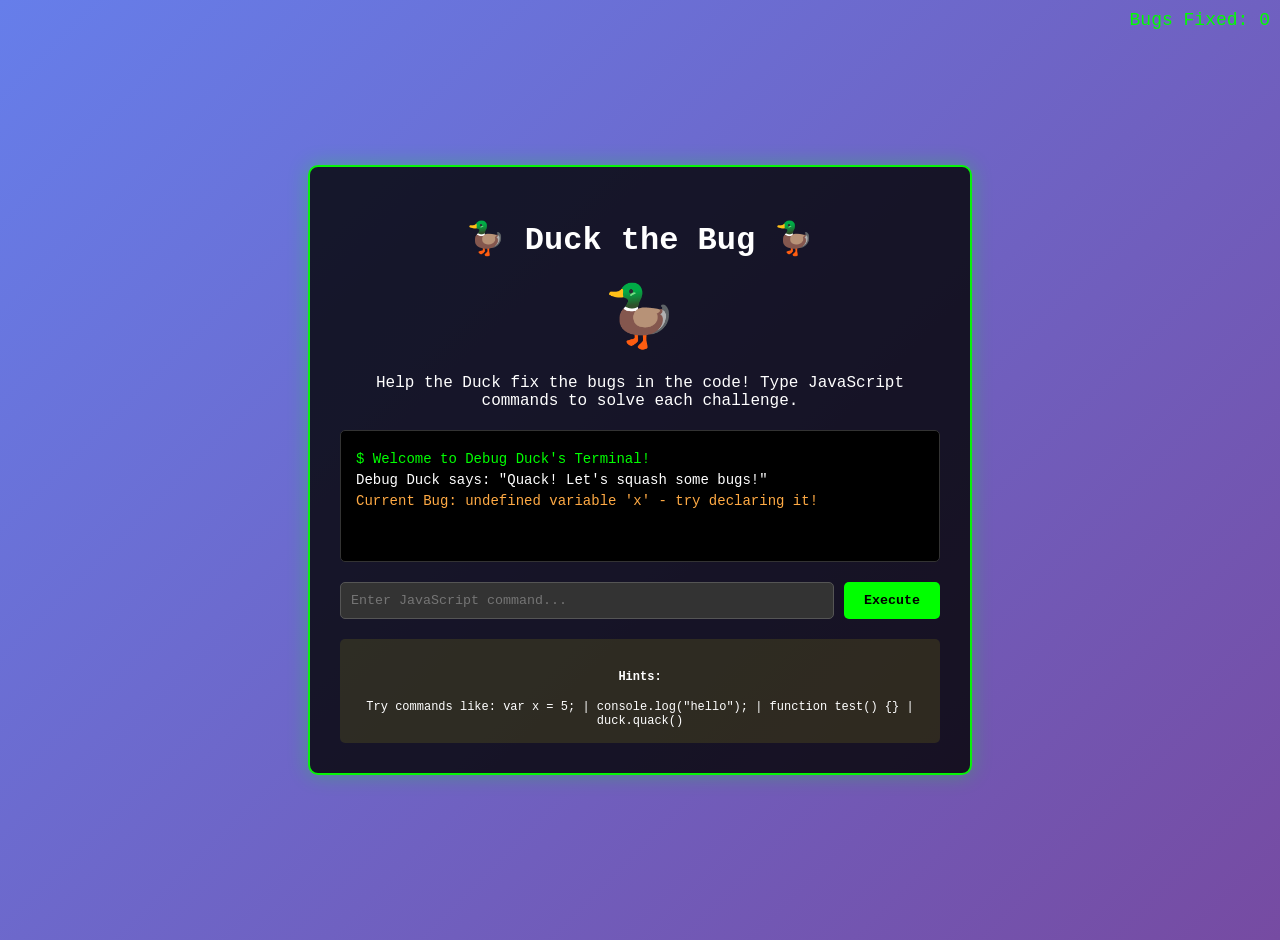
<file: index.html>
<!DOCTYPE html>
<html lang="en">
  <head>
    <meta charset="UTF-8" />
    <meta name="viewport" content="width=device-width, initial-scale=1.0" />
    <link rel="stylesheet" href="style.css" />
    <title>Bug Hunter: Duck Edition</title>
  </head>
  <body>
    <div class="game-container">
      <div class="score">Bugs Fixed: <span id="score">0</span></div>
      <h1>🦆 Duck the Bug 🦆</h1>
      <div class="duck" id="duck">🦆</div>
      <p>
        Help the Duck fix the bugs in the code! Type JavaScript commands to
        solve each challenge.
      </p>

      <div class="terminal" id="terminal">
        <div class="terminal-line prompt">
          $ Welcome to Debug Duck's Terminal!
        </div>
        <div class="terminal-line">
          Debug Duck says: "Quack! Let's squash some bugs!"
        </div>
        <div class="terminal-line warning">
          Current Bug: undefined variable 'x' - try declaring it!
        </div>
      </div>

      <div class="input-area">
        <input
          type="text"
          id="command"
          placeholder="Enter JavaScript command..."
        />
        <button onclick="executeCommand()">Execute</button>
      </div>

      <div class="hints">
        <strong><h4>Hints:</h4></strong> Try commands like: var x = 5; |
        console.log("hello"); | function test() {} | duck.quack()
      </div>
    </div>
    <script src="script.js"></script>
  </body>
</html>
</file>
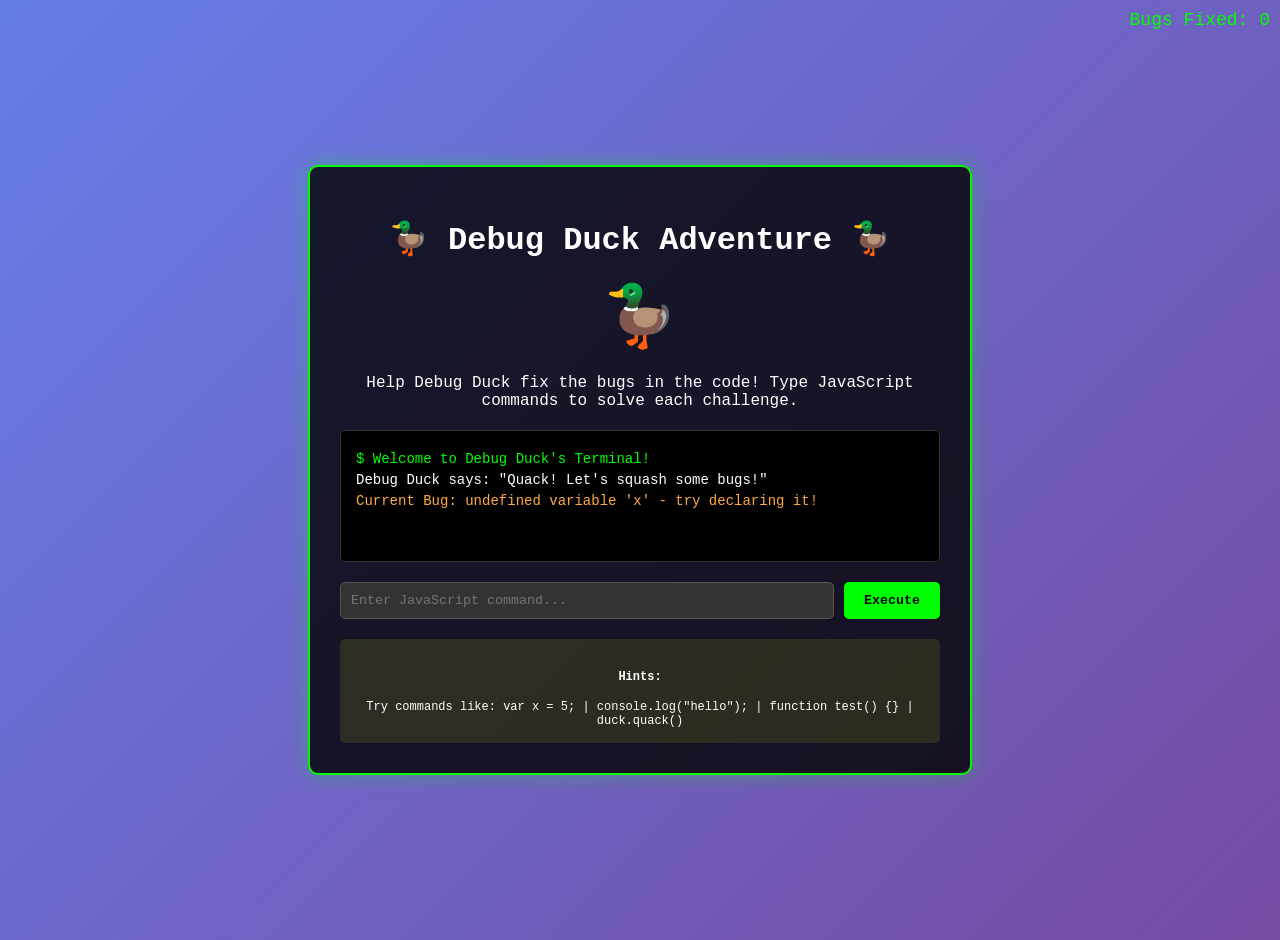
<file: Debug Duck Adventures.html>
<!DOCTYPE html>
<html lang="en">
  <head>
    <meta charset="UTF-8" />
    <meta name="viewport" content="width=device-width, initial-scale=1.0" />
    <link rel="stylesheet" href="style.css" />
    <title>Debug Duck Adventure</title>
  </head>
  <body>
    <div class="game-container">
      <div class="score">Bugs Fixed: <span id="score">0</span></div>
      <h1>🦆 Debug Duck Adventure 🦆</h1>
      <div class="duck" id="duck">🦆</div>
      <p>
        Help Debug Duck fix the bugs in the code! Type JavaScript commands to
        solve each challenge.
      </p>

      <div class="terminal" id="terminal">
        <div class="terminal-line prompt">
          $ Welcome to Debug Duck's Terminal!
        </div>
        <div class="terminal-line">
          Debug Duck says: "Quack! Let's squash some bugs!"
        </div>
        <div class="terminal-line warning">
          Current Bug: undefined variable 'x' - try declaring it!
        </div>
      </div>

      <div class="input-area">
        <input
          type="text"
          id="command"
          placeholder="Enter JavaScript command..."
        />
        <button onclick="executeCommand()">Execute</button>
      </div>

      <div class="hints">
        <strong><h4>Hints:</h4></strong> Try commands like: var x = 5; |
        console.log("hello"); | function test() {} | duck.quack()
      </div>
    </div>
    <script src="script.js"></script>
  </body>
</html>
</file>
<file: style.css>
body {
  margin: 0;
  padding: 20px;
  background: linear-gradient(135deg, #667eea 0%, #764ba2 100%);
  font-family: "Courier New", monospace;
  display: flex;
  justify-content: center;
  align-items: center;
  min-height: 100vh;
  color: #fff;
}

.game-container {
  background: rgba(0, 0, 0, 0.8);
  border: 2px solid #08f408;
  border-radius: 10px;
  padding: 30px;
  text-align: center;
  box-shadow: 0 0 20px rgba(0, 255, 0, 0.3);
  max-width: 600px;
  width: 100%;
}

.duck {
  font-size: 60px;
  margin: 20px 0;
  animation: float 2s ease-in-out infinite;
}

@keyframes float {
  0%,
  100% {
    transform: translateY(0px);
  }
  50% {
    transform: translateY(-10px);
  }
}

.terminal {
  background: #000;
  border: 1px solid #333;
  border-radius: 5px;
  padding: 15px;
  margin: 20px 0;
  text-align: left;
  font-size: 14px;
  min-height: 100px;
  overflow-y: auto;
}

.terminal-line {
  margin: 5px 0;
}

.prompt {
  color: #00ff00;
}

.error {
  color: #ff4444;
}

.success {
  color: #44ff44;
}

.warning {
  color: #ffaa44;
}

.input-area {
  display: flex;
  gap: 10px;
  margin: 20px 0;
}

input {
  flex: 1;
  padding: 10px;
  background: #333;
  border: 1px solid #555;
  border-radius: 5px;
  color: #fff;
  font-family: "Courier New", monospace;
}

button {
  padding: 10px 20px;
  background: #00ff00;
  color: #000;
  border: none;
  border-radius: 5px;
  cursor: pointer;
  font-family: "Courier New", monospace;
  font-weight: bold;
  transition: all 0.3s ease;
}

button:hover {
  background: #00cc00;
  transform: scale(1.05);
}

.hints {
  margin-top: 20px;
  padding: 15px;
  background: rgba(255, 255, 0, 0.1);
  border-radius: 5px;
  font-size: 12px;
}

.score {
  position: absolute;
  top: 10px;
  right: 10px;
  font-size: 18px;
  color: #00ff00;
}

.celebration {
  animation: celebrate 1s ease-in-out;
}

@keyframes celebrate {
  0%,
  100% {
    transform: scale(1);
  }
  50% {
    transform: scale(1.2);
  }
}
</file>
